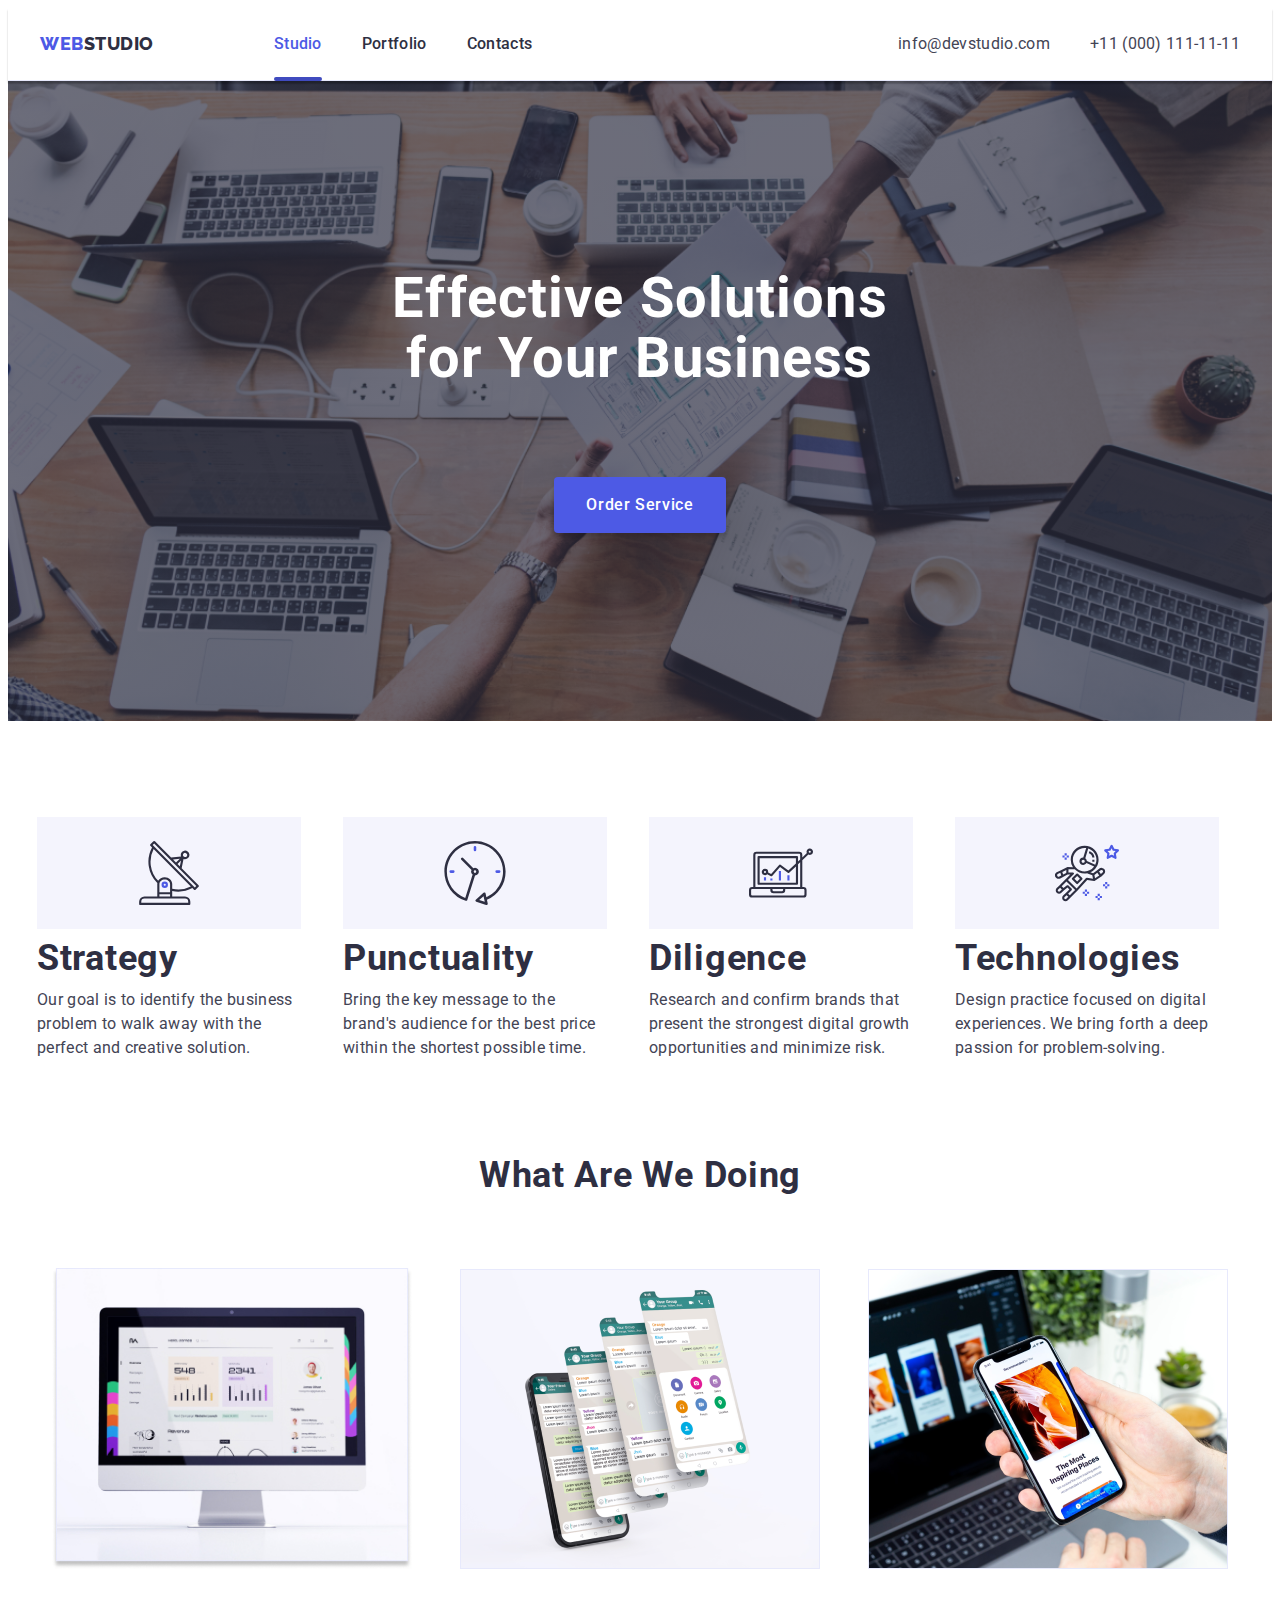
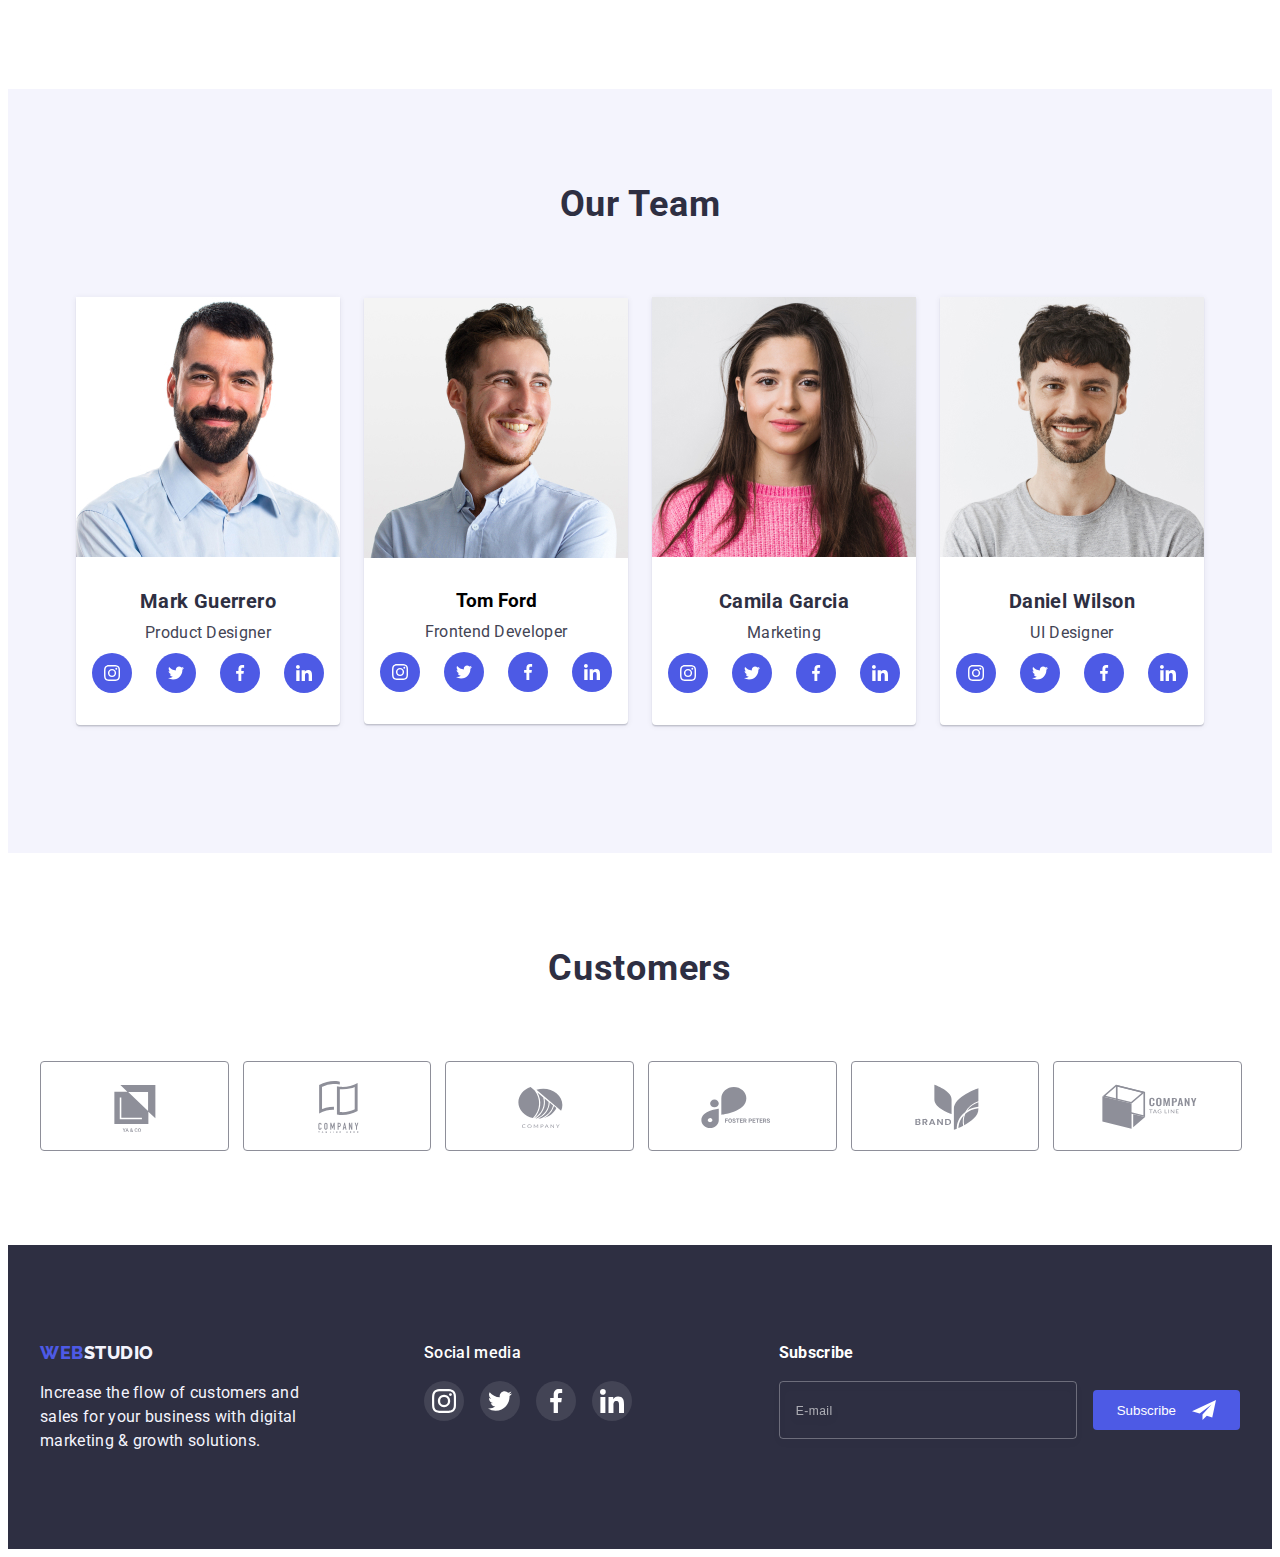
<file: index.html>
<!DOCTYPE html>
<html lang="en">
  <head>
    <meta charset="UTF-8" >
    <meta http-equiv="X-UA-Compatible" content="IE=edge" >
    <meta name="viewport" content="width=device-width, initial-scale=1.0" >
    <link rel="preconnect" href="https://fonts.googleapis.com" >
    <link rel="preconnect" href="https://fonts.gstatic.com" crossorigin >
    <link
      href="https://fonts.googleapis.com/css2?family=Raleway:wght@800&family=Roboto:wght@400;500;700;900&display=swap"
      rel="stylesheet"
    >
    <link
      rel="stylesheet"
      href="https://cdnjs.cloudflare.com/ajax/libs/modern-normalize/1.1.0/modern-normalize.min.css"
      integrity="sha512-wpPYUAdjBVSE4KJnH1VR1HeZfpl1ub8YT/NKx4PuQ5NmX2tKuGu6U/JRp5y+Y8XG2tV+wKQpNHVUX03MfMFn9Q=="
      crossorigin="anonymous"
      referrerpolicy="no-referrer"
    >
    <link rel="stylesheet" href="css/_tablet.css">
    <!-- <link rel="stylesheet" href="css/_desctop.css"> -->
    <link rel="stylesheet" href="css/style.css">
    <title>Webstudio</title>
  </head>
  <body>

    <!--------Шапка------->
    <header class="header">
      <div class="container header-inner">
          <nav class="main-nav header-navigation">
            <a class="header-logo" href="./index.html"><span>Web</span>Studio</a>

             <ul class="header-list site-nav list">
              <li class="header-item  tablet"><a class="header-link link active" href="./index.html">Studio</a></li>
              <li class="header-item  tablet"><a class="header-link link " href="./portfolio.html">Portfolio</a></li>
              <li class="header-item  tablet" ><a class="header-link link " href=""> Contacts</a></li>
            </ul>
          </nav>

          <address class="header-address">
            <ul class="header-list cont-nav list">
              <li>
                <a class="header-mail" href="mailto:info@devstudio.com">info@devstudio.com</a>
              </li>
              <li>
                <a class="header-tel" href="tel:+110001111111">+11 (000) 111-11-11</a>
              </li>
            </ul>
          </address>

          <button 
            type="button" 
            class="mobile-menu-btn"
            aria-expanded="false"
            data-menu-button>
                <svg class="mobile-menu-btn__icon" width="55" height="55">
                    <use href="./images/symbol-defs.svg#burger-icon-menu"></use>
                </svg>
                </button>
      </div>

      <div class="mobile-menu" data-menu>
            <div class="container mobile-menu-container">
            <button class="header-menu__close-button" data-menu-close>
                <svg class="mobile-menu__close-svg" >
                    <use href="./images/symbol-defs.svg#icon-close"></use>
                </svg>
            </button>
            <ul class="mobile-menu-list list">
                <li>
                    <a href="./index.html" class="mobile-menu-link current">Studio</a>
                </li>
                <li>
                    <a href="./portfolio.html" class="mobile-menu-link">Portfolio</a>
                </li>
                <li>
                    <a href="" class="mobile-menu-link">Contacts</a>
                </li>
            </ul>

            <ul class="mobile-menu-contact list">
                <li>
                    <a href="+380961111111" class="mobile-menu-link__tel link" >+38 096 111 11 11</a>
                </li>
                <li>
                    <a href="info@devstudio.com" class="mobile-menu-link__mail link">info@devstudio.com</a>
                </li>
            </ul>

            <ul class="mobile-menu_social-link list">
                  <li class="mobile-menu-item">
                    <a class="mobile-menu__network" href="#">
                      <svg class="footer-social-icon" width="24" height="24">
                        <use href="./images/symbol-defs.svg#icon-instagram" ></use>
                      </svg>
                    </a>
                  </li>
                  <li class="mobile-menu-item">
                    <a class="mobile-menu__network" href="#">
                      <svg class="social-icon" width="24" height="24">
                        <use href="./images/symbol-defs.svg#icon-twitter" ></use>
                      </svg>
                    </a>
                  </li>
                  <li class="mobile-menu-item">
                    <a class="mobile-menu__network" href="#">
                      <svg class="social-icon" width="24" height="24">
                        <use href="./images/symbol-defs.svg#icon-facebook" ></use>
                      </svg>
                    </a>
                  </li>
                  <li class="mobile-menu-item">
                    <a class="mobile-menu__network" href="#">
                      <svg class="social-icon" width="24" height="24">
                        <use href="./images/symbol-defs.svg#icon-linkedin" ></use>
                      </svg>
                    </a>
                  </li>
            </ul>
          
            </div>
      </div>


    </header>
    <main>
      <!-- Hero -->
      <section class="hero">
        <div class="container">
          <h1 class="hero-title">Effective Solutions for Your Business</h1>
          <button class="hero-button" data-modal-open type="button">Order Service</button>
        </div>
      </section>

      <!-- section 2 -->
      <section class="advantage">
        <div class="container">
          <h2 class="advantage-title visually-hidden">Our advantages</h2>
          <ul class="advantage-list list">
            <li class="advantage-item">
               <div class="adv-wrap">
                 <svg class="advantage-icon" width="64" height="64">
                  <use href="./images/icons/symbol-defs.svg#icon-groupantenna"></use>
                 </svg>
               </div>                  

              <h3 class="advanage-item-text subtitle">Strategy</h3>
              <p class="advanage-item-desc desc">
                Our goal is to identify the business problem to walk away with
                the perfect and creative solution.
              </p>
            </li>
            <li class="advantage-item">
              <div class="adv-wrap">
                 <svg class="advantage-icon" width="64" height="64">
                  <use href="./images/icons/symbol-defs.svg#icon-clock"></use>
                 </svg>
               </div>  
              <h3 class="advanage-item-text subtitle">Punctuality</h3>
              <p class="advanage-item-desc desc">
                Bring the key message to the brand's audience for the best price
                within the shortest possible time.
              </p>
            </li>
            <li class="advantage-item">
              <div class="adv-wrap">
                 <svg class="advantage-icon" width="64" height="64">
                  <use href="./images/icons/symbol-defs.svg#icon-diagram"></use>
                 </svg>
               </div>  
              <h3 class="advanage-item-text subtitle">Diligence</h3>
              <p class="advanage-item-desc desc">
                Research and confirm brands that present the strongest digital
                growth opportunities and minimize risk.
              </p>
            </li>
            <li class="advantage-item">
              <div class="adv-wrap">
                 <svg class="advantage-icon" width="64" height="64">
                  <use href="./images/icons/symbol-defs.svg#icon-astronaut"></use>
                 </svg>
               </div>  
              <h3 class="advanage-item-text subtitle">Technologies</h3>
              <p class="advanage-item-desc desc">
                Design practice focused on digital experiences. We bring forth a
                deep passion for problem-solving.
              </p>
            </li>
          </ul>
        </div>
      </section>

      <!-- Tehnologies -->
       <section class="tehnologies">
        <div class="container">
          <h2 class="tehnologies-title title">What are we doing</h2>
          <ul class="tehnologies-list list">
            <li class="tehnologies-item">
              <picture>
                <source 
                srcset="./images/img-one.jpg 1x, ./images/img-one@2x.png 2x"
                media="(min-width: 1200px)">
                <img src="./images/img1_1-min.jpg" alt="desktop" width="360" >
              </picture>
            </li>

            <li class="tehnologies-item">
              <picture>
                <source
                srcset="./images/img-two.png 1x, ./images/img-two@2x.png 2x"
                media="(min-width: 1200px)">
                <img src="./images/img1_2-min.jpg" alt="mobile" width="360" >
              </picture>
            </li>
            <li class="tehnologies-item">
              <picture>
                <source
                srcset="./images/img-three.png 1x, ./images/img-three@2x.png 2x"
                media="(min-width: 1200px)">
              <img src="./images/img1_3-min.jpg" alt="laptop" width="360" >
              </picture>
            </li>
          </ul>
        </div>
      </section>
      <!-- Our team -->
       <section class="team">
        <div class="container team-container">
          <h2 class="team-title title">Our Team</h2>
          <ul class="team-list list">
            <li class="team-item">
              <picture>
                        <source 
                        srcset="./images/img-desktop.jpg 1x, ./images/img-desktop@2x.jpg 2x"
                        media="(min-width: 1200px)">

                        <source 
                        srcset="./images/img-tablet.jpg 1x, ./images/img-tablet@2x.png 2x"
                        media="(min-width: 768px)"
                        width="264">

                        <source 
                        srcset="./images/img-mobile-1.jpg 1x, ./images/img-mobile-1@2x.jpg 2x"
                        media="(max-width: 767px)"
                        width="264">

                        <img src="./images/img-desktop.jpg" alt="example" class="section-members__images">
                    </picture>
              <div class="item-content">
                <h3 class="subtitle">Mark Guerrero</h3>
                <p class="team-desc desc">Product Designer</p>
                <ul class="team-social-list list">
                  <li class="team-social-item">
                    <a class="team-social-link link" href="#">
                      <svg class="team-social-icon" width="16" height="16">
                        <use href="./images/symbol-defs.svg#icon-instagram" ></use>
                      </svg>
                    </a>
                  </li>
                  <li class="team-social-item">
                    <a class="team-social-link link" href="#">
                      <svg class="team-social-icon" width="16" height="16">
                        <use href="./images/symbol-defs.svg#icon-twitter" ></use>
                      </svg>
                    </a>
                  </li>
                  <li class="team-social-item">
                    <a class="team-social-link link" href="#">
                      <svg class="team-social-icon" width="16" height="16">
                        <use href="./images/symbol-defs.svg#icon-facebook" ></use>
                      </svg>
                    </a>
                  </li>
                  <li class="team-social-item">
                    <a class="team-social-link link" href="#">
                      <svg class="team-social-icon" width="16" height="16">
                        <use href="./images/symbol-defs.svg#icon-linkedin" ></use>
                      </svg>
                    </a>
                  </li>
                </ul>
              </div>
        
            <li class="team-item">
              <picture>
                        <source 
                        srcset="./images/img-desktop2.jpg 1x, ./images/img-desktop2@2x.jpg 2x"
                        media="(min-width: 1200px)">

                        <source 
                        srcset="./images/img-tablet2.jpg 1x, ./images/img-tablet2@2x.jpg 2x"
                        media="(min-width: 768px)"
                        width="264">

                        <source 
                        srcset="./images/img-desktop2.jpg 1x, ./images/img-mobile2@2x.jpg 2x"
                        media="(max-width: 767px)"
                        width="264">

                        <img src="./images/img-mobile2.jpg" alt="example" class="section-members__images">
                    </picture>
              <div class="item-content">
                <h3>Tom Ford</h3>
                <p class="team-desc desc">Frontend Developer</p>
                 <ul class="team-social-list list">
                  <li class="team-social-item">
                    <a class="team-social-link link" href="#">
                      <svg class="team-social-icon" width="16" height="16">
                        <use href="./images/symbol-defs.svg#icon-instagram" ></use>
                      </svg>
                    </a>
                  </li>
                  <li class="team-social-item">
                    <a class="team-social-link link" href="#">
                      <svg class="team-social-icon" width="16" height="16">
                        <use href="./images/symbol-defs.svg#icon-twitter" ></use>
                      </svg>
                    </a>
                  </li>
                  <li class="team-social-item">
                    <a class="team-social-link link" href="#">
                      <svg class="team-social-icon" width="16" height="16">
                        <use href="./images/symbol-defs.svg#icon-facebook" ></use>
                      </svg>
                    </a>
                  </li>
                  <li class="team-social-item">
                    <a class="team-social-link link" href="#">
                      <svg class="team-social-icon" width="16" height="16">
                        <use href="./images/symbol-defs.svg#icon-linkedin" ></use>
                      </svg>
                    </a>
                  </li>
                </ul>
              </div>
            </li>
            <li class="team-item">
              <picture>
                        <source 
                        srcset="./images/img-desktop3.jpg 1x, ./images/img-desktop3@2x.jpg 2x"
                        media="(min-width: 1200px)">

                        <source 
                        srcset="./images/img-tablet3.jpg 1x, ./images/img-tablet3@2x.jpg 2x"
                        media="(min-width: 768px)"
                        width="264">

                        <source 
                        srcset="./images/img-desktop3.jpg 1x, ./images/img-mobile3@2x.jpg 2x"
                        media="(max-width: 767px)"
                        width="264">

                        <img src="./images/img-mobile3.jpg" alt="foto-team3"  width="264">
                    </picture>
              <div class="item-content">
                <h3 class="subtitle">Camila Garcia</h3>
                <p class="team-desc desc">Marketing</p>
                 <ul class="team-social-list list">
                  <li class="team-social-item">
                    <a class="team-social-link link" href="#">
                      <svg class="team-social-icon" width="16" height="16">
                        <use href="./images/symbol-defs.svg#icon-instagram" ></use>
                      </svg>
                    </a>
                  </li>
                  <li class="team-social-item">
                    <a class="team-social-link link" href="#">
                      <svg class="team-social-icon" width="16" height="16">
                        <use href="./images/symbol-defs.svg#icon-twitter" ></use>
                      </svg>
                    </a>
                  </li>
                  <li class="team-social-item">
                    <a class="team-social-link link" href="#">
                      <svg class="team-social-icon" width="16" height="16">
                        <use href="./images/symbol-defs.svg#icon-facebook" ></use>
                      </svg>
                    </a>
                  </li>
                  <li class="team-social-item">
                    <a class="team-social-link link" href="#">
                      <svg class="team-social-icon" width="16" height="16">
                        <use href="./images/symbol-defs.svg#icon-linkedin" ></use>
                      </svg>
                    </a>
                  </li>
                </ul>
              </div>
            </li>
            <li class="team-item">
              <picture>
                    <source 
                    srcset="./images/img-desktop4.jpg 1x, ./images/img-desktop4@2x.jpg 2x"
                    media="(min-width: 1200px)">

                    <source 
                    srcset="./images/img-tablet4.jpg 1x, ./images/img-tablet4@2x.jpg 2x"
                    media="(min-width: 768px)"
                    width="339">

                    <source 
                    srcset="./images/img-mobile4.jpg 1x, ./images/img-mobile4@2x.jpg 2x"
                    media="(max-width: 767px)"
                    width="290">

                    <img src="./images/img-desktop4.jpg" alt="foto-team4" >
              </picture>
              <div class="item-content">
                <h3 class="subtitle">Daniel Wilson</h3>
                <p class="team-desc desc">UI Designer</p>
                 <ul class="team-social-list list">
                  <li class="team-social-item">
                    <a class="team-social-link link" href="#">
                      <svg class="team-social-icon" width="16" height="16">
                        <use href="./images/symbol-defs.svg#icon-instagram" ></use>
                      </svg>
                    </a>
                  </li>
                  <li class="team-social-item">
                    <a class="team-social-link link" href="#">
                      <svg class="team-social-icon" width="16" height="16">
                        <use href="./images/symbol-defs.svg#icon-twitter" ></use>
                      </svg>
                    </a>
                  </li>
                  <li class="team-social-item">
                    <a class="team-social-link link" href="#">
                      <svg class="team-social-icon" width="16" height="16">
                        <use href="./images/symbol-defs.svg#icon-facebook" ></use>
                      </svg>
                    </a>
                  </li>
                  <li class="team-social-item">
                    <a class="team-social-link link" href="#">
                      <svg class="team-social-icon" width="16" height="16">
                        <use href="./images/symbol-defs.svg#icon-linkedin" ></use>
                      </svg>
                    </a>
                  </li>
                </ul>
              </div>
            </li>
          </ul>
        </div>
      </section>

       <section class="customers">
        <div class="container customers-container">
          <h2 class="customers-title title">Customers</h2>
          <ul class="custolers-list list">
            <li class="customers-item">
              <a href="#" class="customers-link link">
                <svg class="customers-icon">
                  <use href="./images/icons/customers/symbol-defs.svg#icon-taco"></use>
                </svg>
              </a>
            </li>
            <li class="customers-item">
              <a href="#" class="customers-link">
                <svg class="customers-icon">
                  <use href="./images/icons/customers/symbol-defs.svg#icon-taghere"></use>
                </svg>
              </a>
            </li>
            <li class="customers-item">
              <a href="#" class="customers-link">
                <svg class="customers-icon">
                  <use href="./images/icons/customers/symbol-defs.svg#icon-company"></use>
                </svg>
              </a>
            </li>
            <li class="customers-item">
              <a href="#" class="customers-link">
                <svg class="customers-icon">
                  <use href="./images/icons/customers/symbol-defs.svg#icon-foster"></use>
                </svg>
              </a>
            </li>
            <li class="customers-item">
              <a href="#" class="customers-link">
                <svg class="customers-icon">
                  <use href="./images/icons/customers/symbol-defs.svg#icon-brand"></use>
                </svg>
              </a>
            </li>
            <li class="customers-item">
              <a href="" class="customers-link">
                <svg class="customers-icon">
                  <use href="./images/icons/customers/symbol-defs.svg#icon-tagline"></use>
                </svg>
              </a>
            </li>
          </ul>
        </div>
      </section>
    </main>

     <footer class="footer">
      <div class="container footer-cont">
        <div class="footer-logo-block">
          <a class="footer-logo" href="./index.html"><span>Web</span>Studio</a>
          <p class="footer-desc">
            Increase the flow of customers and sales for your business with
            digital marketing & growth solutions.
          </p>
        </div>
      
        <div class="footer-social-block">
          <b class="footer-social-title">Social media</b>
          <ul class="footer-social-list list">
            <li class="footer-social-item">
                    <a class="footer-social-link link" href="#">
                      <svg class="footer-social-icon" width="24" height="24">
                        <use href="./images/symbol-defs.svg#icon-instagram" ></use>
                      </svg>
                    </a>
                  </li>
                  <li class="footer-social-item">
                    <a class="footer-social-link link" href="#">
                      <svg class="footer-social-icon" width="24" height="24">
                        <use href="./images/symbol-defs.svg#icon-twitter" ></use>
                      </svg>
                    </a>
                  </li>
                  <li class="footer-social-item">
                    <a class="footer-social-link link" href="#">
                      <svg class="footer-social-icon" width="24" height="24">
                        <use href="./images/symbol-defs.svg#icon-facebook" ></use>
                      </svg>
                    </a>
                  </li>
                  <li class="footer-social-item">
                    <a class="footer-social-link link" href="#">
                      <svg class="footer-social-icon" width="24" height="24">
                        <use href="./images/symbol-defs.svg#icon-linkedin" ></use>
                      </svg>
                    </a>
                  </li>
          </ul>
          </div>
        
          <form class="footer-form">
            <b class="form-title">Subscribe</b>
            <div class="footer-subs">
              <input type="email" id="email" name='mail' class="footer-input" placeholder="E-mail">
              <button class="footer-form-btn" type="submit">
                  Subscribe
                  <svg class="footer-btn-icon" width="24" height="24">
                    <use href="./images/symbol-defs.svg#icon-plane"></use>
                  </svg>
                </button>
            </div>
          </form>
        </div>  
    </footer>

     <div class="backdrop is-hidden" data-modal>
      <div class="modal">
        <button type="button" class="modal-close" data-modal-close>
          <svg class="close-icon">
            <use href="./images/icons/symbol-defs.svg#icon-close"></use>
          </svg>
        </button>
          

        <form class="form" >
            <b class="modal-form-title">Leave your contacts and we will call you back</b>
           <label class="form-fild">
            <span class="form-label" >Name</span>
            <span class="form-control">
              <input type="text" class="form-input" placeholder=" " required minlength="3" autofocus>
              <svg class="input-icon" width="18" height="18" >
                <use href="./images/symbol-defs.svg#icon-person"></use>
              </svg>
            </span>
           </label>
       

          <label class="form-fild">
            <span class="form-label" >Phone</span>
            <span class="form-control">
              <input type="tel" name="phone" class="form-input" required minlength="12">
              <svg class="input-icon" width="18" height="24" >
                <use href="./images/symbol-defs.svg#icon-phone"></use>
              </svg>
            </span>
           </label>

          <label class="form-fild ">
            <span class="form-label" >Email</span>
            <span class="form-control">
              <input type="email" name="email" class="form-input" required >
              <svg class="input-icon" width="18" height="24" >
                <use href="./images/symbol-defs.svg#icon-email"></use>
              </svg>
            </span>
          </label>

           <label class="form-fild comment-mb">
            <span class="form-label" >Comment</span>
            <textarea class="form-comment" name="comment" placeholder="Text input" ></textarea>
           </label>


           <label class="form-fild-check">
            
            <input class="form-check" type="checkbox"  required>
            <span class="check-icon"></span>
            <span class="form-check-label" >I accept the terms and conditions of the <a href="#">Privacy Policy</a></span>
           </label>
        

          <button class="form-btn" type="submit">Send</button>
        </form>
      </div>
    </div>
    <script src="./js/modal.js"></script>
    <script src="./js/mobile-menu.js"></script>
  </body>
</html>
</file>
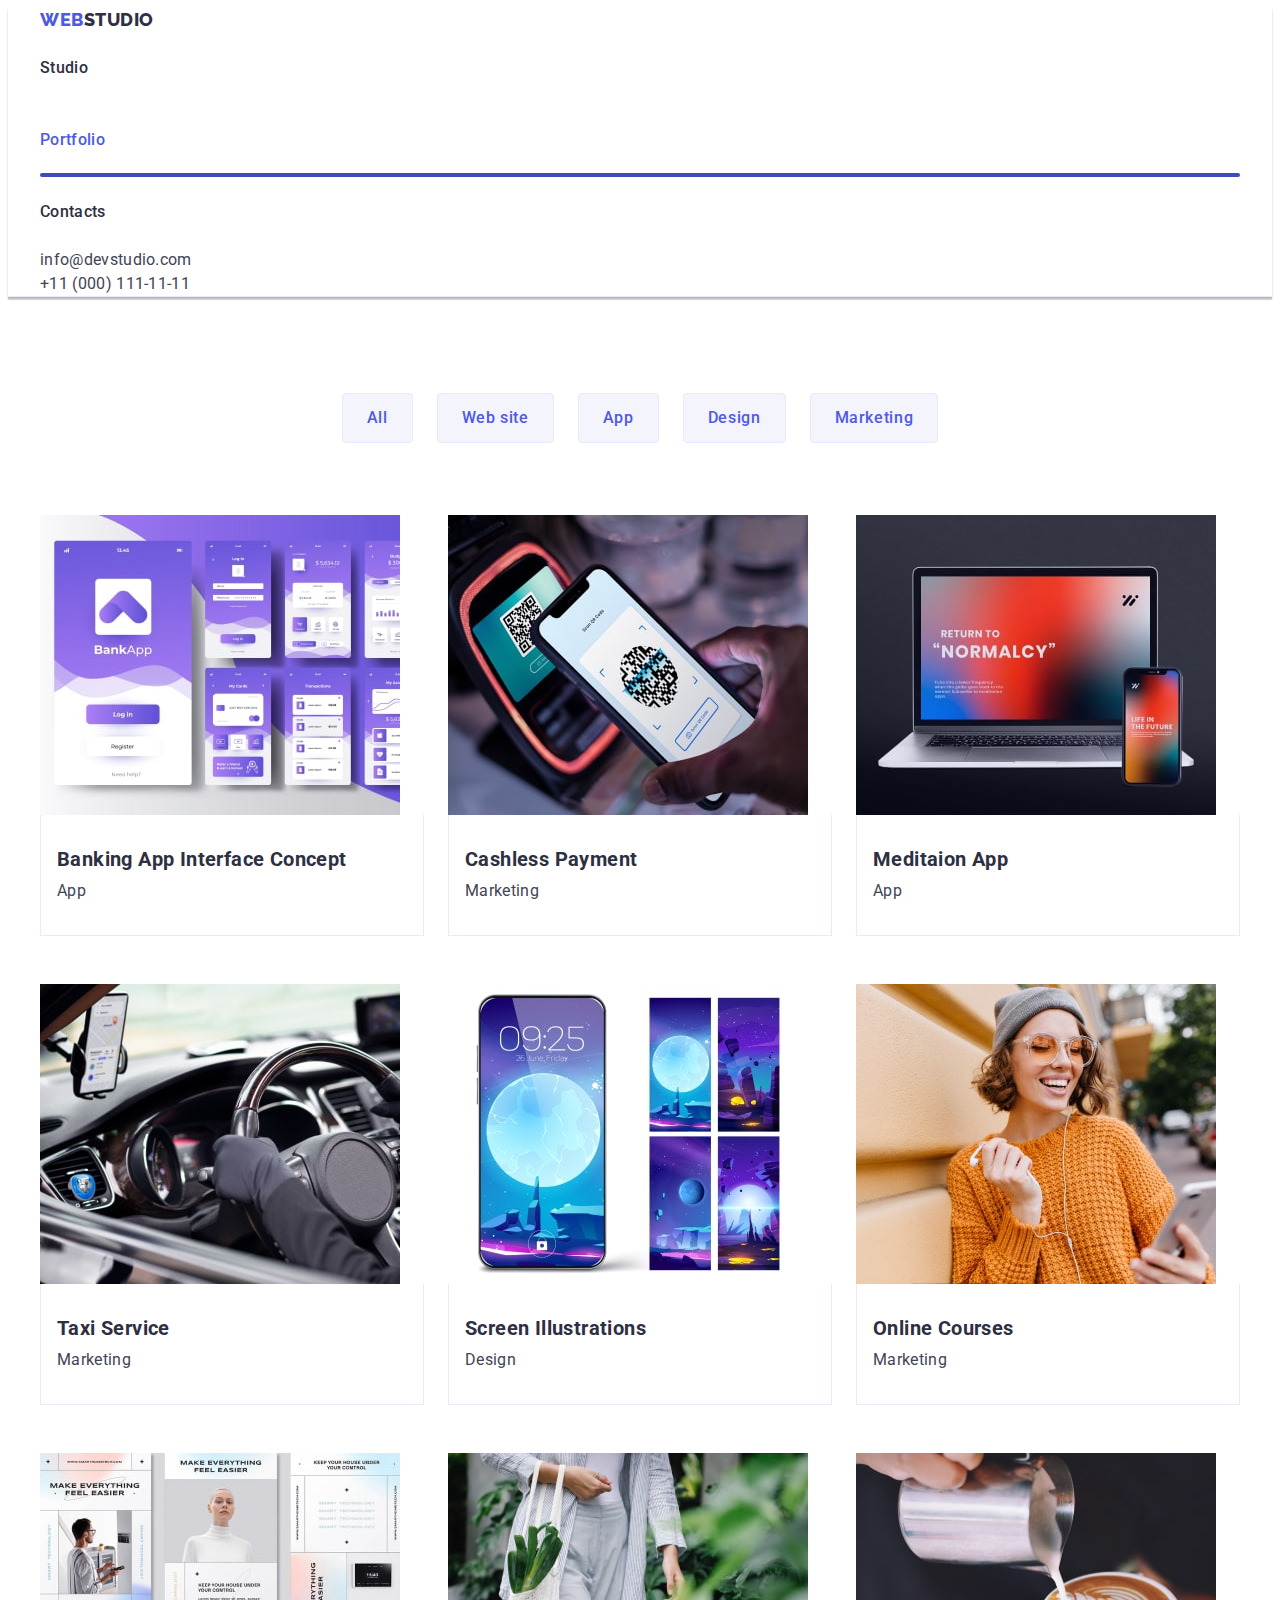
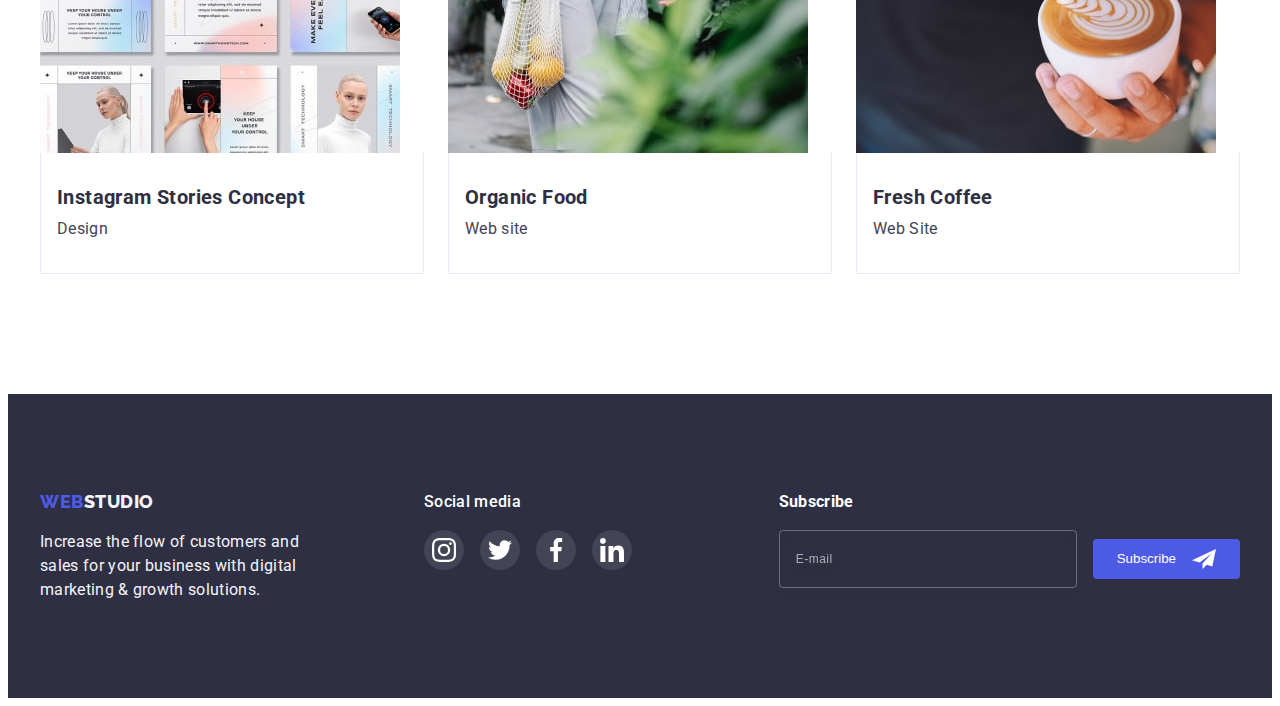
<file: portfolio.html>
<!DOCTYPE html>
<html lang="en">
<head>
    <meta charset="UTF-8">
    <meta http-equiv="X-UA-Compatible" content="IE=edge">
    <meta name="viewport" content="width=device-width, initial-scale=1.0">
    <link rel="preconnect" href="https://fonts.googleapis.com">
    <link rel="preconnect" href="https://fonts.gstatic.com" crossorigin>
    <link href="https://fonts.googleapis.com/css2?family=Raleway:wght@800&family=Roboto:wght@400;500;700;900&display=swap"
        rel="stylesheet">
    <link rel="stylesheet" href="https://cdnjs.cloudflare.com/ajax/libs/modern-normalize/1.1.0/modern-normalize.min.css"
        integrity="sha512-wpPYUAdjBVSE4KJnH1VR1HeZfpl1ub8YT/NKx4PuQ5NmX2tKuGu6U/JRp5y+Y8XG2tV+wKQpNHVUX03MfMFn9Q=="
        crossorigin="anonymous" referrerpolicy="no-referrer">
    <link rel="stylesheet" href="./css/style.css">
    <title>Portfilio</title>
</head>

<body>
    <header class="header">
      <div class="container">
        <div class="header-nav">
          <nav class="header-navigation">
            <a class="header-logo" href="./index.html"
              ><span>Web</span>Studio</a
            >
            <ul class="header-list list">
              <li class="header-item">
                <a class="header-link link" href="./index.html">Studio</a>
              </li>
              <li class="header-item">
                <a class="header-link link active" href="./portfolio.html"
                  >Portfolio</a
                >
              </li>
              <li class="header-item">
                <a class="header-link link" href=""> Contacts</a>
              </li>
            </ul>
          </nav>
          <address class="header-address">
            <ul class="header-list list">
              <li>
                <a class="header-mail" href="mailto:info@devstudio.com"
                  >info@devstudio.com</a>
              </li>
              <li>
                <a class="header-tel" href="tel:+110001111111"
                  >+11 (000) 111-11-11</a>
              </li>
            </ul>
          </address>
        </div>
      </div>
    </header>

    <main>
        <!-- filter button -->
    <section class="filter">
        <div class="container">
                <h1 class="visually-hidden">Portfolio</h1>
                <ul class="filter-button list">
                    <li><button class="filter-btn" type="button">All</button></li>
                    <li><button class="filter-btn" type="button">Web site</button></li>
                    <li><button class="filter-btn" type="button">App</button></li>
                    <li><button class="filter-btn" type="button">Design</button></li>
                    <li><button class="filter-btn" type="button">Marketing</button></li>
                </ul>
            
                <ul class="card-set list">
                    <li class="card-item">
                        <a class="card-link link" href="#">
                                <div class="card-wrapper">
                                  <img src="./images/portfolio/img-8-min.jpg" alt="picture" width="360" >
                                  <p class="card-text-overlay">14 Stylish and User-Friendly App Design Concepts · Task Manager App · Calorie Tracker App · Exotic Fruit Ecommerce App · Cloud Storage App</p>
                                </div>
                              <div class="card-content">
                                  <h2 class="subtitle">Banking App Interface Concept</h2>
                                  <p class="desc">App</p>
                              </div>
                        </a>
                    </li>
                    <li class="card-item">
                        <a href="#" class="card-link link">
                            <div class="card-wrapper">
                              <img src="./images/portfolio/img-7-min.jpg" alt="picture" width="360">
                               <p class="card-text-overlay">14 Stylish and User-Friendly App Design Concepts · Task Manager App · Calorie Tracker App · Exotic Fruit Ecommerce App · Cloud Storage App</p>
                            </div>
                            <div class="card-content">
                                <h2 class="subtitle">Cashless Payment</h2>
                                <p class="desc">Marketing</p>
                            </div>
                        </a>
                    </li>
                    <li class="card-item">
                        <a href="" class="card-link link">
                            <div class="card-wrapper">
                              <img src="./images/portfolio/img-6-min.jpg" alt="picture" width="360">
                               <p class="card-text-overlay">14 Stylish and User-Friendly App Design Concepts · Task Manager App · Calorie Tracker App · Exotic Fruit Ecommerce App · Cloud Storage App</p>
                            </div>
                            <div class="card-content">
                                <h2 class="subtitle">Meditaion App</h2>
                                <p class="desc">App</p>
                            </div>
                        </a>
                    </li>
                    <li class="card-item">
                        <a href="" class="card-link link">
                            <div class="card-wrapper">
                              <img src="./images/portfolio/img-5-min.jpg" alt="picture" width="360">
                               <p class="card-text-overlay">14 Stylish and User-Friendly App Design Concepts · Task Manager App · Calorie Tracker App · Exotic Fruit Ecommerce App · Cloud Storage App</p>
                            </div>
                            <div class="card-content">
                                <h2 class="subtitle">Taxi Service</h2>
                                <p class="desc">Marketing</p>
                            </div>
                        </a>
                    </li>
                    <li class="card-item">
                        <a href="" class="card-link link">
                            <div class="card-wrapper">
                              <img src="./images/portfolio/img-4-min.jpg" alt="picture" width="360">
                               <p class="card-text-overlay">14 Stylish and User-Friendly App Design Concepts · Task Manager App · Calorie Tracker App · Exotic Fruit Ecommerce App · Cloud Storage App</p>
                            </div>
                            <div class="card-content">
                                <h2 class="subtitle">Screen Illustrations</h2>
                                <p class="desc">Design</p>
                            </div>
                        </a>
                    </li>
                    <li class="card-item">
                        <a href="" class="card-link link">
                            <div class="card-wrapper">
                              <img src="./images/portfolio/img-3-min.jpg" alt="picture" width="360">
                               <p class="card-text-overlay">14 Stylish and User-Friendly App Design Concepts · Task Manager App · Calorie Tracker App · Exotic Fruit Ecommerce App · Cloud Storage App</p>
                            </div>
                            <div class="card-content">
                                <h2 class="subtitle">Online Courses</h2>
                                <p class="desc">Marketing</p>
                            </div>
                        </a>
                    </li>
                    <li class="card-item">
                        <a href="" class="card-link link">
                            <div class="card-wrapper">
                              <img src="./images/portfolio/img-2-min.jpg" alt="picture" width="360">
                               <p class="card-text-overlay">14 Stylish and User-Friendly App Design Concepts · Task Manager App · Calorie Tracker App · Exotic Fruit Ecommerce App · Cloud Storage App</p>
                            </div>
                            <div class="card-content">
                                <h2 class="subtitle">Instagram Stories Concept</h2>
                                <p class="desc">Design</p>
                            </div>
                        </a>
                    </li>
                    <li class="card-item">
                        <a href="" class="card-link link">
                            <div class="card-wrapper">
                              <img src="./images/portfolio/img-1-min.jpg" alt="picture" width="360">
                               <p class="card-text-overlay">14 Stylish and User-Friendly App Design Concepts · Task Manager App · Calorie Tracker App · Exotic Fruit Ecommerce App · Cloud Storage App</p>
                            </div>
                            <div class="card-content">
                                <h2 class="subtitle">Organic Food</h2>
                                <p class="desc">Web site</p>
                            </div>
                        </a>
                    </li>
                    <li class="card-item">
                        <a href="" class="card-link link">
                            <div class="card-wrapper">
                              <img src="./images/portfolio/img-min.jpg" alt="picture" width="360">
                               <p class="card-text-overlay">14 Stylish and User-Friendly App Design Concepts · Task Manager App · Calorie Tracker App · Exotic Fruit Ecommerce App · Cloud Storage App</p>
                            </div>
                            <div class="card-content">
                                <h2 class="subtitle">Fresh Coffee</h2>
                                <p class="desc">Web Site</p>
                            </div>
                        </a>
                    </li>
                </ul>
        </div>
    </section>
    </main>

     <footer class="footer">
      <div class="container footer-cont">
        <div class="footer-logo-block">
          <a class="footer-logo" href="./index.html"><span>Web</span>Studio</a>
          <p class="footer-desc">
            Increase the flow of customers and sales for your business with
            digital marketing & growth solutions.
          </p>
        </div>
      
        <div class="footer-social-block">
          <b class="footer-social-title">Social media</b>
          <ul class="footer-social-list list">
            <li class="footer-social-item">
                    <a class="footer-social-link link" href="#">
                      <svg class="footer-social-icon" width="24" height="24">
                        <use href="./images/symbol-defs.svg#icon-instagram" ></use>
                      </svg>
                    </a>
                  </li>
                  <li class="footer-social-item">
                    <a class="footer-social-link link" href="#">
                      <svg class="footer-social-icon" width="24" height="24">
                        <use href="./images/symbol-defs.svg#icon-twitter" ></use>
                      </svg>
                    </a>
                  </li>
                  <li class="footer-social-item">
                    <a class="footer-social-link link" href="#">
                      <svg class="footer-social-icon" width="24" height="24">
                        <use href="./images/symbol-defs.svg#icon-facebook" ></use>
                      </svg>
                    </a>
                  </li>
                  <li class="footer-social-item">
                    <a class="footer-social-link link" href="#">
                      <svg class="footer-social-icon" width="24" height="24">
                        <use href="./images/symbol-defs.svg#icon-linkedin" ></use>
                      </svg>
                    </a>
                  </li>

          </ul>
        </div>

        <form class="footer-form">
            <b class="form-title">Subscribe</b>
            <div class="footer-subs">
              <input type="email" id="email" name='mail' class="footer-input" placeholder="E-mail">
              <button class="footer-form-btn" type="submit">
                  Subscribe
                  <svg class="footer-btn-icon" width="24" height="24">
                    <use href="./images/symbol-defs.svg#icon-plane"></use>
                  </svg>
                </button>
            </div>
        </form>
      </div>
    </footer>
    
</body>
</html>
</file>
<file: css/_tablet.css>
@media screen and (min-width: 768px) {
  .container {
    width: 738px;
  }
  
  .hero {
    background-image: linear-gradient(
        rgba(47, 48, 58, 0.4),
        rgba(47, 48, 58, 0.4)
      ),
      url(../images/Dark-bg_tablet.png);
    padding-top: 112px;
    padding-bottom: 108px;
  }
}
</file>
<file: css/_desctop.css>
/* @media screen and (min-width: 1200px) {
  .container {
    width: 1200px;
  }
  .header-inner {
    display: flex;
    justify-content: space-between;
    align-items: center;
  }
  .header-link {
    display: block;
    position: relative;
    padding: 24px 0;
    font-weight: 500;
    font-size: 16px;
    line-height: 1.5;
    letter-spacing: 0.02em;
    color: var(--overlay);
    text-decoration: none;
    transition: color 250ms cubic-bezier(0.4, 0, 0.2, 1);
  }
  .header-link.active {
    color: var(--primeryBrand);
  }
  .header-link.active::after {
    content: '';
    position: absolute;
    width: 100%;
    height: 4px;
    left: 0;
    bottom: -1px;
    border-radius: 2px;
    background-color: var(--pressed);
  }

  .header-link:hover,
  .header-link:focus {
    color: var(--pressed);
  }
  .header-address {
    margin-left: auto;
    font-style: normal;
  }
  .header-mail,
  .header-tel {
    display: block;
    padding: 24px 0;
    font-size: 16px;
    line-height: 1.5;
    letter-spacing: 0.02em;
    color: var(--bodytext);
    text-decoration: none;
    transition-property: color;
    transition-duration: 250ms;
    transition-timing-function: cubic-bezier(0.4, 0, 0.2, 1);
  }

  .header-mail:hover,
  .header-tel:hover,
  .header-mail:focus,
  .header-tel:focus {
    display: block;
    color: var(--pressed);
  }
  
} */


.hero {
  margin-left: auto;
  margin-right: auto;
  max-width: 1440px;
  padding: 188px 0;
  background: linear-gradient(rgba(46, 47, 66, 0.7), rgba(46, 47, 66, 0.7)),
    url(../images/dg-office.jpg);
  background-position: center;
  background-repeat: no-repeat;
  background-size: cover;
}
</file>
<file: css/style.css>
:root {
  --primeryBrand: #4d5ae5;
  --pressed: #404bbf;
  --bg: #2e2f42;
  --overlay: #2e2f42;
  --bodytext: #434455;
  --lightmode: #f4f4fd;
  --accent: #e7e9fc;
  --whitemain: #ffffff;
  --itemshedow: 0px 1px 6px rgba(46, 47, 66, 0.08),
    0px 1px 1px rgba(46, 47, 66, 0.16), 0px 2px 1px rgba(46, 47, 66, 0.08);
  --boxshadow: 0px 3px 1px rgba(0, 0, 0, 0.1), 0px 2px 1px rgba(0, 0, 0, 0.08),
    0px 2px 2px rgba(0, 0, 0, 0.12);
  --cubic: cubic-bezier(0.4, 0, 0.2, 1);
}
h1,
h2,
h3,
h4,
h5,
p {
  margin: 0;
}

ul {
  margin: 0;
  padding: 0;
}
img {
  display: block;
  max-width: 100%;
  height: auto;
}

body {
  font-family: 'Roboto', sans-serif;
  background: var(--whitemain);
}
/* container */
.container {
  margin-left: auto;
  margin-right: auto;
  padding-left: 15px;
  padding-right: 15px;
  /* outline: 1px solid red; */
}
@media screen and (min-width: 480px) {
  .container {
    width: 438px;
  }
}
@media screen and (min-width: 768px) {
  .container {
    width: 738px;
  }
}
@media screen and (min-width: 1200px) {
  .container {
    width: 1200px;
  }
}

.title {
  font-size: 36px;
  line-height: 1.11;
  letter-spacing: 0.02em;
  color: var(--overlay);
  text-transform: capitalize;
  text-align: center;
}

.subtitle {
  font-size: 20px;
  line-height: 1.2;
  letter-spacing: 0.02em;
  color: var(--overlay);
}
.desc {
  margin-top: 8px;
  font-size: 16px;
  line-height: 1.5;
  letter-spacing: 0.02em;
  color: var(--bodytext);
}

.list {
  list-style: none;
}
.link {
  text-decoration: none;
  cursor: pointer;
}
.visually-hidden {
  position: absolute;
  white-space: nowrap;
  width: 1px;
  height: 1px;
  overflow: hidden;
  border: 0;
  padding: 0;
  clip: rect(0 0 0 0);
  clip-path: inset(50%);
  margin: -1px;
}

/* -----heder----- */

.header {
  position: relative;
  border-bottom: 1px solid #e7e9fc;
  box-shadow: var(--boxshadow);
}

/* .header-navigation {
  display: flex;
} */
.header-logo {
  display: block;
  /* padding: 24px 0; */
  /* margin-right: 76px; */
  font-family: 'Raleway';
  font-weight: 800;
  font-size: 18px;
  line-height: 1.33;
  letter-spacing: 0.03em;
  text-transform: uppercase;
  text-decoration: none;
  color: var(--overlay);
}
.header-logo span {
  color: var(--primeryBrand);
}

.header-inner {
  display: flex;
  justify-content: space-between;
  align-items: center;
}

.site-nav {
  display: none;
}

.cont-nav {
  display: none;
}
.header-inner {
  display: flex;
  justify-content: space-between;
  align-items: center;
}
.header-link {
  display: block;
  position: relative;
  padding: 24px 0;
  font-weight: 500;
  font-size: 16px;
  line-height: 1.5;
  letter-spacing: 0.02em;
  color: var(--overlay);
  text-decoration: none;
  transition: color 250ms cubic-bezier(0.4, 0, 0.2, 1);
}
.header-link.active {
  color: var(--primeryBrand);
}
.header-link.active::after {
  content: '';
  position: absolute;
  width: 100%;
  height: 4px;
  left: 0;
  bottom: -1px;
  border-radius: 2px;
  background-color: var(--pressed);
}

.header-link:hover,
.header-link:focus {
  color: var(--pressed);
}
.header-address {
  margin-left: auto;
  font-style: normal;
}
.header-mail,
.header-tel {
  display: block;
  font-size: 16px;
  line-height: 1.5;
  letter-spacing: 0.02em;
  color: var(--bodytext);
  text-decoration: none;
  transition-property: color;
  transition-duration: 250ms;
  transition-timing-function: cubic-bezier(0.4, 0, 0.2, 1);
}

.header-mail:hover,
.header-tel:hover,
.header-mail:focus,
.header-tel:focus {
  display: block;
  color: var(--pressed);
}

.mobile-menu-btn {
  background-color: transparent;
  border: none;
  padding: 0;
}
.mobile-menu-btn {
  fill: var(--overlay);
  transition: fill 250ms var(--cubic);
}
.mobile-menu-btn:focus,
.mobile-menu-btn:hover {
  fill: var(--pressed);
}
@media screen and (min-width: 768px) {
  .main-nav {
    display: flex;
    justify-content: center;
    align-items: center;
  }
  .site-nav {
    display: flex;
    gap: 40px;
    margin-left: 120px;
  }
  .mobile-menu-btn {
    display: none;
  }
  .cont-nav {
    display: block;
  }
}
@media screen and (min-width: 1200px) {
  .cont-nav {
    display: flex;
    gap: 40px;
  }
}

.mobile-menu {
  position: fixed;
  top: 0;
  left: 0;
  overflow: auto;
  width: 100%;
  height: 100vh;

  background-color: var(--whitemain);
  opacity: 0;
  visibility: none;
  pointer-events: none;
  z-index: 100;

  transition: 250ms var(--cubic);
}

.mobile-menu.is-open {
  opacity: 1;
  visibility: visible;
  pointer-events: auto;
}

.header-menu__close-button {
  display: flex;
  justify-content: center;
  align-items: center;
  position: absolute;
  width: 24px;
  height: 24px;
  top: 24px;
  right: 24px;
  background-color: #e7e9fc;
  border: 1px solid rgba(0, 0, 0, 0.1);
  border-radius: 50%;
  cursor: pointer;
  transition: background-color 250ms var(--cubic);
  transition: fill 250ms var(--cubic);
}
.mobile-menu__close-svg {
  width: 10px;
  height: 10px;
}

.header-menu__close-button:hover,
.header-menu__close-butto:focus {
  background-color: var(--pressed);
  fill: var(--whitemain);
}
.mobile-menu-container {
  padding: 80px 40px;
}
.mobile-menu-list {
  display: flex;
  flex-direction: column;
  padding: 0;
  gap: 40px;
  width: 151px;
  margin-bottom: 284px;
}
.mobile-menu-link {
  /* display: block; */
  color: var(--overlay);
  font-weight: 700;
  font-size: 36px;
  line-height: 0.85;
  letter-spacing: 2%;
  transition: color 250ms var(--cubic);
  text-decoration: none;
}
.mobile-menu-link:is(:hover, :focus) {
  color: var(--pressed);
}

.mobile-menu-contact {
  padding: 0;
  margin: 0;
}
.mobile-menu-link__tel {
  display: inline-block;
  margin-bottom: 40px;
  font-size: 36px;
  line-height: 1.1;
  letter-spacing: 0.02em;
  text-transform: capitalize;
  color: #4d5ae5;
}
.mobile-menu-link__mail {
  font-size: 20px;
  line-height: 24px;
  letter-spacing: 0.02em;
  color: #434455;
}

.mobile-menu_social-link {
  display: flex;
  justify-content: space-between;
  align-items: center;
  gap: 56px;
  margin-top: 48px;
}
.mobile-menu-item {
  display: flex;
  justify-content: center;
  align-items: center;
  width: 40px;
  height: 40px;
  border-radius: 50%;
  background-color: var(--primeryBrand);
  transition: background 250ms var(--cubic);
}
.mobile-menu__network {
  fill: var(--lightmode);
}
.mobile-menu-item:is(:hover, :focus) {
  background-color: var(--pressed);
}

/* ------Hero section------ */
.hero {
  margin-left: auto;
  margin-right: auto;
  max-width: 1600px;
  padding: 112px 0;
  background: linear-gradient(rgba(46, 47, 66, 0.7), rgba(46, 47, 66, 0.7)),
    url(../images/Dark-bg.jpg);
  text-align: center;
  background-position: center;
  background-repeat: no-repeat;
  background-size: cover;
}
@media screen and (min-device-pixel-ratio: 2),
  screen and (-webkit-min-device-pixel-ratio: 2),
  screen and (min-resolution: 192dpi),
  screen and (min-resolution: 2dppx) {
  .hero {
    background: linear-gradient(rgba(46, 47, 66, 0.7), rgba(46, 47, 66, 0.7)),
      url(../images/Dark-bg@2x.jpg);
  }
}

@media screen and (min-width: 768px) {
  .hero {
    background-image: linear-gradient(
        rgba(46, 47, 66, 0.7),
        rgba(46, 47, 66, 0.7)
      ),
      url(../images/Dark-bg_tablet.png);
    padding-top: 112px;
    padding-bottom: 108px;
  }
}

@media screen and (min-width: 768px) and (min-device-pixel-ratio: 2),
  screen and (min-width: 768px) and (-webkit-min-device-pixel-ratio: 2),
  screen and (min-width: 768px) and (min-resolution: 192dpi),
  screen and (min-width: 768px) and (min-resolution: 2dppx) {
  .hero {
    background-image: linear-gradient(
        rgba(46, 47, 66, 0.7),
        rgba(46, 47, 66, 0.7)
      ),
      url(../images/Dark-bg@2x_tablet.png);
  }
}

@media screen and (min-width: 1200px) {
  .hero {
    background-image: linear-gradient(
        rgba(46, 47, 66, 0.7),
        rgba(46, 47, 66, 0.7)
      ),
      url(../images/people-office1_desctop.png);
    padding-top: 188px;
    padding-bottom: 188px;
  }
}

@media screen and (min-width: 1200px) and (min-device-pixel-ratio: 2),
  screen and (min-width: 1200px) and (-webkit-min-device-pixel-ratio: 2),
  screen and (min-width: 1200px) and (min-resolution: 192dpi),
  screen and (min-width: 1200px) and (min-resolution: 2dppx) {
  .hero {
    background-image: linear-gradient(
        rgba(46, 47, 66, 0.7),
        rgba(46, 47, 66, 0.7)
      ),
      url(../images/people-office1@2x_desctop.png);
  }
}

.hero-title {
  margin: auto;
  max-width: 360px;
  font-size: 36px;
  line-height: 40px;
  line-height: 1.07;
  text-align: center;
  letter-spacing: 0.02em;
  color: var(--whitemain);
  font-weight: 700;
}

@media screen and (min-width: 768px) {
  .hero-title {
    max-width: 500px;
    font-size: 56px;
  }
}

.hero-button {
  /* text */
  font-family: inherit;
  font-weight: 500;
  font-size: 16px;
  line-height: 1.5;
  letter-spacing: 0.04em;
  color: var(--whitemain);
  /* BUTTON */
  display: block;
  padding: 16px 32px;
  margin: 88px auto;
  margin-bottom: 0;
  border: none;
  background: var(--primeryBrand);
  box-shadow: 0px 4px 4px rgba(0, 0, 0, 0.15);
  border-radius: 4px;
  cursor: pointer;
  transition: background-color 250ms cubic-bezier(0.4, 0, 0.2, 1);
}
.hero-button:hover,
.hero-button:focus {
  background-color: var(--pressed);
}

/* ------------section2 ------------*/
.advantage {
  padding: 96px 0;
  margin: 0;
}

.advantage-list {
  display: block;
}
.advantage-item {
  margin-bottom: 72px;
}
.advantage-item:last-child {
  margin-bottom: 0;
}

.advanage-item-text {
  text-align: center;
  font-size: 36px;
}
.adv-wrap {
  display: none;
}
@media screen and (min-width: 768px) {
  .advantage-list {
    display: flex;
    flex-direction: row;
    flex-wrap: wrap;
    margin-top: -72px;
    margin-left: -24px;
  }
  .advantage-item {
    display: block;
    max-width: 356px;
    width: calc(100% / 2 - 24px);
    margin-bottom: 0;
    margin-top: 72px;
    margin-left: 24px;
  }

  .advanage-item-text {
    text-align: start;
  }
}
@media screen and (min-width: 1200px) {
  .adv-wrap {
    display: flex;
    justify-content: center;
    align-items: center;
    margin-bottom: 8px;
    padding: 24px 0;
    background-color: var(--lightmode);
  }
  .advantage-list {
    margin-top: 0;
  }
  .advantage-item {
    margin: 0;
    max-width: 264px;
    margin: auto;
    /* width: calc(100% / 4); */
  }
}

/* --------Tehnologiies-------- */
.tehnologies {
  display: none;
  padding-bottom: 120px;
}

@media screen and (min-width: 1200px) {
  .tehnologies {
    display: block;
  }
  .tehnologies-list {
    display: flex;
    gap: 24px;
    margin-top: 72px;
  }
  .tehnologies-item {
    margin: auto;
  }
}

/*----------- Our team----------- */

.team {
  padding: 96px 0 128px 0;
  background-color: var(--lightmode);
}
.team-title {
  margin-bottom: 72px;
}

.team-list {
  display: flex;
  flex-direction: column;
  align-items: center;
}
@media screen and (min-width: 768px) {
  .team-list {
    display: flex;
    flex-direction: row;
    justify-content: center;
    flex-wrap: wrap;
    margin-top: -64px;
    margin-left: -24px;
  }
}
.team-item {
  display: block;
  max-width: 264px;
  background-color: var(--whitemain);
  box-shadow: var(--itemshedow);
  border-radius: 0px 0px 4px 4px;
}

@media screen and (max-width: 767px) {
  .team-item:not(:last-child) {
    margin-bottom: 72px;
  }
}
@media screen and (min-width: 768px) {
  .team-item {
    width: calc((100% - 24px) / 2);
    margin-top: 64px;
    margin-left: 24px;
  }
}

.item-content {
  text-align: center;
  padding: 32px 16px;
}
.team-social-list {
  display: flex;
  gap: 24px;
  justify-content: center;
  margin-top: 8px;
}
.team-social-item {
  width: 40px;
  height: 40px;
}
.team-social-link {
  display: flex;
  justify-content: center;
  align-items: center;
  width: 100%;
  height: 100%;
  border-radius: 50%;
  background-color: var(--primeryBrand);
  transition-property: background-color;
  transition-duration: 250ms;
  transition-timing-function: cubic-bezier(0.4, 0, 0.2, 1);
}
.team-social-icon {
  fill: #fff;
}

.team-social-link:is(:hover, :focus) {
  background-color: var(--pressed);
}

/* ------customers----- */
.customers {
  padding: 96px 0;
}

.customers-title {
  margin-bottom: 72px;
}

.custolers-list {
  display: flex;
  flex-wrap: wrap;
  margin-left: -16px;
  margin-top: -72px;
  /* gap: 72px; */
}
.customers-item {
  width: calc(100% / 2 - 16px);
  margin-left: 16px;
  margin-top: 72px;
  height: 88px;
}
@media screen and (min-width: 768px) {
  .customers-item {
    width: calc(100% / 3 - 16px);
  }
}
@media screen and (min-width: 1200px) {
  .custolers-list {
    display: flex;
    flex-wrap: nowrap;
  }
}

.customers-link {
  display: flex;
  justify-content: center;
  align-items: center;
  width: 100%;
  height: 100%;
  border: 1px solid;
  border-radius: 4px;
  color: #8e8f99;
  transition-property: color;
  transition: color 250ms cubic-bezier(0.4, 0, 0.2, 1);
}

.customers-link:is(:hover, :focus) {
  color: var(--pressed);
}
.customers-icon {
  width: 104px;
  height: 56px;
  fill: currentColor;
}
/* -------------footer------------- */
.footer {
  padding: 96px 0;
  background: var(--bg);
}

@media screen and (min-width: 768px) {
  /* .footer-cont{
    display: flex;
    flex-direction: row;
  } */
}
.footer-logo-block {
  display: block;
  margin-left: auto;
  margin-right: auto;
  margin-bottom: 72px;
  width: 268px;
}
@media screen and (min-width: 768px) {
  .footer-logo-block {
    display: inline-block;
    width: 264px;
    margin: 0;
  }
}

.footer-logo {
  display: flex;
  justify-content: center;
  font-family: 'Raleway';
  font-weight: 800;
  font-size: 18px;
  line-height: 1.33;
  letter-spacing: 0.03em;
  text-transform: uppercase;
  text-decoration: none;
  color: var(--lightmode);
}
.footer-logo span {
  color: var(--primeryBrand);
}

.footer-desc {
  margin-top: 16px;
  max-width: 264px;
  font-size: 16px;
  line-height: 1.5;
  letter-spacing: 0.02em;
  color: var(--lightmode);
}

.footer-social-block {
  display: block;
  text-align: center;
  margin-bottom: 72px;
}
@media screen and (min-width: 768px) {
  .footer-logo {
    justify-content: start;
  }
  .footer-social-block {
    display: inline-block;
    text-align: start;
    width: 208px;
    margin-left: 24px;
  }
}
.footer-social-title {
  display: inline-block;
  margin-bottom: 16px;
  font-weight: 500;
  font-size: 16px;
  line-height: 1.5;
  letter-spacing: 0.02em;
  color: var(--whitemain);
}
.footer-social-list {
  display: flex;
  gap: 16px;
  justify-content: center;
}
.footer-social-item {
  width: 40px;
  height: 40px;
}
.footer-social-link {
  display: flex;
  justify-content: center;
  align-items: center;
  width: 100%;
  height: 100%;
  border-radius: 50%;
  background: rgba(255, 255, 255, 0.1);
  transition: background 250ms cubic-bezier(0.4, 0, 0.2, 1);
}
.footer-social-icon {
  fill: #fff;
}

.footer-social-link:is(:hover, :focus) {
  background: #31d0aa;
}
.footer-form {
  display: block;
  text-align: center;
}

.form-title {
  display: inline-block;
  margin-bottom: 16px;
  font-size: 16px;
  line-height: 1.5;
  letter-spacing: 0.02em;
  color: #ffffff;
}
.footer-subs {
  display: flex;
  flex-direction: column;
  justify-content: center;
  align-items: center;
  gap: 16px;
}

.footer-input {
  display: inline-block;
  width: 100%;
  height: 40px;
  padding: 8px 16px;
  background-color: transparent;
  border: 1px solid rgba(255, 255, 255, 0.3);
  filter: drop-shadow(0px 4px 4px rgba(0, 0, 0, 0.15));
  border-radius: 4px;
  outline: none;
  transition: border-color 250ms linear;
}
@media screen and (min-width: 768px) {
  .footer-form {
    display: flex;
    flex-direction: column;
    justify-content: start;
    align-items: start;
  }

  .footer-subs {
    display: flex;
    flex-direction: row;
    justify-content: start;
    align-items: center;
    gap: 16px;
  }
  .footer-input {
    width: 264px;
  }
}

@media screen and (min-width: 1200px) {
  .footer-cont {
    display: flex;
  }
  .footer-social-block {
    text-align: start;
    margin-bottom: 0;
    margin-left: 120px;
  }
  .footer-form {
    margin-left: auto;
  }
}
.footer-input::placeholder {
  font-weight: 400;
  font-size: 12px;
  line-height: 2;
  letter-spacing: 0.04em;
  color: rgba(255, 255, 255, 0.6);
}
.footer-input:focus {
  color: var(--accent);
  border-color: var(--pressed);
}
.footer-form-btn {
  display: flex;
  justify-content: center;
  align-items: center;
  border: none;
  color: #fff;
  border-radius: 4px;
  padding: 8px 24px;
  background-color: var(--primeryBrand);
  cursor: pointer;
  transition: background-color 250ms var(--cubic);
}
.footer-btn-icon {
  margin-left: 16px;
  fill: #fff;
}
.footer-form-btn:is(:hover, :focus) {
  background-color: var(--pressed);
}

/* ---------Portfolio--------- */
.filter {
  padding: 96px 0 120px;
}

.filter-button {
  display: flex;
  gap: 24px;
  justify-content: center;
  margin-bottom: 72px;
}
.filter-btn {
  padding: 12px 24px;
  font-family: inherit;
  font-weight: 500;
  font-size: 16px;
  line-height: 1.5;
  letter-spacing: 0.04em;
  color: var(--primeryBrand);

  background: var(--lightmode);
  border: 1px solid var(--accent);
  border-radius: 4px;
  cursor: pointer;
  transition-property: color, background, box-shadow;
  transition-duration: 250ms;
  transition-timing-function: cubic-bezier(0.4, 0, 0.2, 1);
}
.filter-btn:hover,
.filter-btn:focus {
  color: var(--whitemain);
  background: var(--pressed);
  border-color: transparent;
  box-shadow: var(--boxshadow);
}
.card-container {
  margin-top: -24px;
  margin-left: -24px;
}
.card-set {
  display: flex;
  flex-wrap: wrap;
  margin-left: -24px;
  margin-top: -48px;
}
.card-item {
  margin-top: 48px;
  margin-left: 24px;
  flex-basis: calc(100% / 3 - 24px);
}
.card-content {
  border: 1px solid #e7e9fc;
  border-top: none;
  padding: 32px 16px;
}
.card-link {
  display: block;
  transition: box-shadow 250ms cubic-bezier(0.4, 0, 0.2, 1);
}

.card-link:is(:hover, :focus) {
  box-shadow: var(--boxshadow);
}
.card-link:is(:hover, :focus) .card-text-overlay {
  transform: translateY(0);
}

.card-wrapper {
  position: relative;
  overflow: hidden;
}

.card-text-overlay {
  position: absolute;
  padding: 40px 32px;
  top: 0;
  left: 0;
  font-size: 16px;
  line-height: 1.5;
  letter-spacing: 0.02em;
  color: #fff;
  width: 100%;
  height: 100%;
  transform: translateY(100%);
  background-color: var(--primeryBrand);
  transition: transform 250ms cubic-bezier(0.4, 0, 0.2, 1);
  overflow: auto;
}

.backdrop {
  width: 100%;
  height: 100%;
  position: fixed;
  background: rgba(46, 47, 66, 0.4);
  top: 0;
  left: 0;
  transition: opacity 250ms cubic-bezier(0.4, 0, 0.2, 1),
    visibility 250ms cubic-bezier(0.4, 0, 0.2, 1);
}
.modal {
  position: absolute;
  width: 408px;
  min-height: 576px;
  background: #fcfcfc;
  box-shadow: 0px 1px 1px rgba(0, 0, 0, 0.14), 0px 1px 3px rgba(0, 0, 0, 0.12),
    0px 2px 1px rgba(0, 0, 0, 0.2);
  border-radius: 4px;
  padding: 20px;
  top: 50%;
  left: 50%;
  transform: translate(-50%, -50%) scale(1);
  transition: transform 250ms cubic-bezier(0.4, 0, 0.2, 1);
}
.modal-close {
  display: flex;
  justify-content: center;
  align-items: center;
  margin-left: auto;
  margin-bottom: 24px;
  width: 24px;
  height: 24px;
  background-color: var(--accent);
  border-radius: 50%;
  cursor: pointer;
  border: 1px solid rgba(0, 0, 0, 0.1);
  transition: fill 250ms cubic-bezier(0.4, 0, 0.2, 1);
  transition: background-color 250ms cubic-bezier(0.4, 0, 0.2, 1);
}
.modal-close:is(:hover, :focus) {
  background-color: var(--pressed);
  fill: var(--whitemain);
}
.close-icon {
  width: 8px;
  height: 8px;
}
.is-hidden {
  opacity: 0;
  visibility: hidden;
  pointer-events: none;
}
.backdrop.is-hidden .modal {
  transform: translate(-50%, -50%) scale(0);
}

/* --------MODAL FORM----- */
.form > b {
  display: block;
  margin-bottom: 16px;
  font-size: 16px;
  line-height: 1.5;
  text-align: center;
  letter-spacing: 0.02em;
  color: #2e2f42;
}

.form-fild {
  display: block;
  position: relative;
  margin-bottom: 8px;
}
.form-input {
  padding-left: 38px;
  width: 100%;
  height: 40px;
  border: 1px solid rgba(33, 33, 33, 0.2);
  border-radius: 4px;
  outline: transparent;
  transition: fill, border-color 250ms linear;
}
.form-label {
  display: block;
  margin-bottom: 4px;
  font-size: 12px;
  line-height: 0.9;
  letter-spacing: 0.04em;
  color: #8e8f99;
}
.form-control {
  display: block;
  position: relative;
}
.input-icon {
  position: absolute;
  top: 50%;
  left: 16px;
  transform: translateY(-50%);
}

.form-input:focus {
  border-color: var(--pressed);
}
.form-input:focus + .input-icon {
  fill: var(--pressed);
}

.form-comment {
  padding: 8px 16px;
  width: 100%;
  min-height: 120px;
  resize: none;
  outline: transparent;
  border: 1px solid rgba(33, 33, 33, 0.2);
  border-radius: 4px;
  transition: border-color 250ms linear;
}
.comment-mb {
  margin-bottom: 16px;
}
.form-comment::placeholder {
  font-size: 12px;
  line-height: 1;
  letter-spacing: 0.04em;
  color: rgba(117, 117, 117, 0.5);
}
.form-comment:focus {
  border-color: var(--pressed);
}
.form-fild-check {
  display: flex;
  align-items: center;
}
.form-check {
  -webkit-appearance: none;
  -moz-appearance: none;
  appearance: none;
  position: absolute;
}

.form-check-label {
  font-size: 12px;
  line-height: 0.9;
  letter-spacing: 0.04em;
  color: #757575;
  cursor: pointer;
}
.check-icon {
  display: inline-block;
  margin-right: 8px;
  width: 16px;
  height: 16px;
  border: 1.25px solid #2e2f42;
  border-radius: 2px;
}

.form-check:checked + .check-icon {
  background-color: var(--pressed);
  border-color: var(--pressed);
  background-image: url(../images/icons/check.svg);
  background-position: center;
  background-repeat: no-repeat;
}
.form-btn {
  display: block;
  min-width: 169px;
  margin: 24px auto 0;
  padding: 16px 32px;
  background: #4d5ae5;
  border-radius: 4px;
  font-size: 16px;
  line-height: 1.5;
  letter-spacing: 0.04em;
  text-align: center;
  color: #ffffff;
  cursor: pointer;
  border: none;
  transition: box-shadow 250ms var(--cubic), background-color 250ms var(--cubic);
}
.form-btn:focus,
.form-btn:hover {
  box-shadow: 0px 4px 4px rgba(0, 0, 0, 0.15);
  background-color: var(--pressed);
}
</file>
